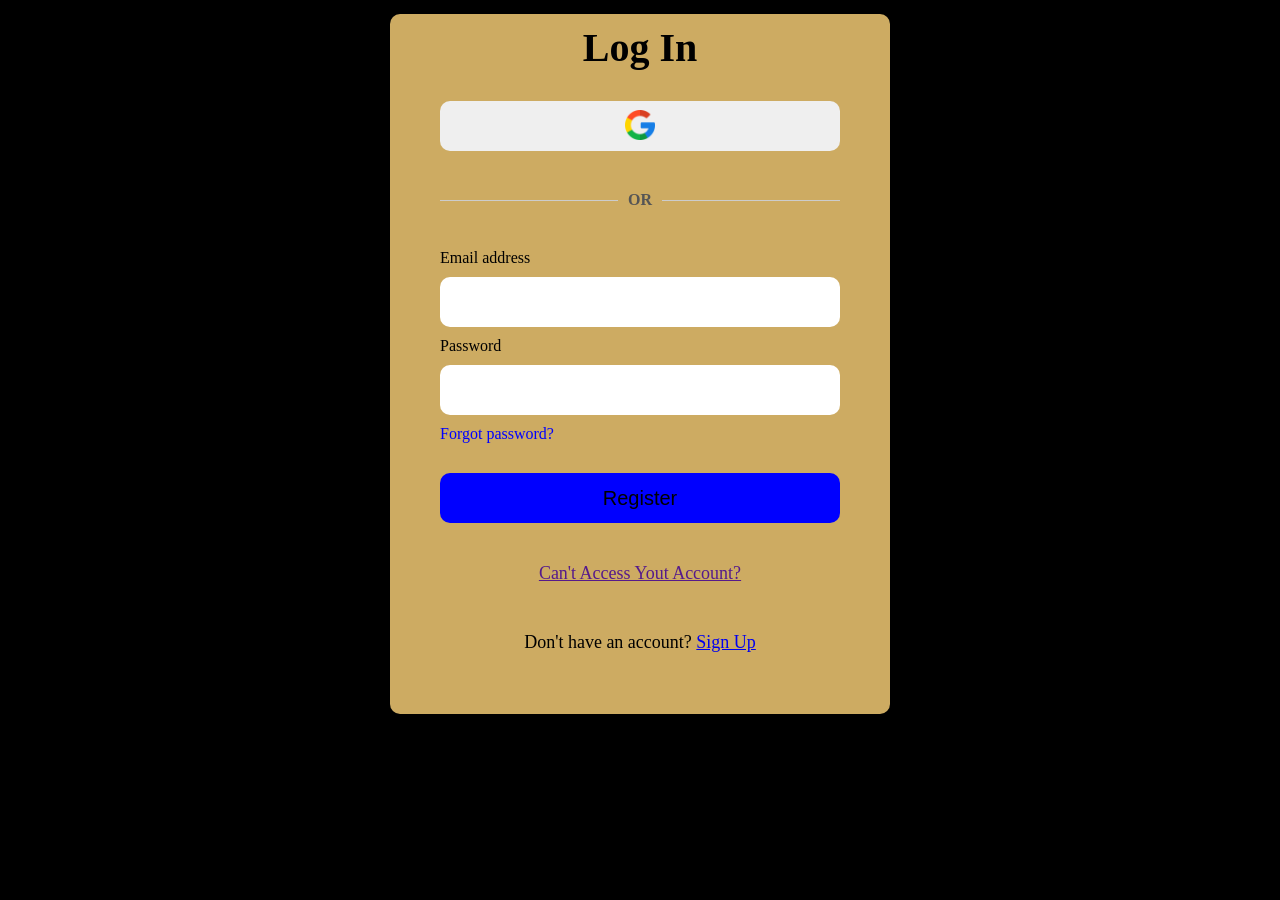
<file: login.html>
<!doctype html>
<html lang="en">
  <head>
    <meta charset="UTF-8" />
    <meta name="viewport" content="width=device-width, initial-scale=1.0" />
    <title>Login</title>
    <link rel="icon" href="Images/fav-icon.png" type="image/png" />

    <style>
      body {
        margin: 0;
        padding: 0;
        box-sizing: border-box;
        background-color: black;
      }
      .outer {
        height: 700px;
        width: 500px;
        background-color: #cdab62;
        margin: 14px auto;
        display: flex;
        flex-direction: column;
        align-items: center;
        gap: 20px;
        border-radius: 10px;
      }

      h1 {
        text-align: center;
        font-size: 40px;
      }

      .btn-icon {
        height: 50px;
        width: 400px;
        border-radius: 10px;
        text-align: center;
        margin: 0 auto;
        border: none;
        cursor: pointer;
      }

      button img {
        height: 30px;
        width: 30px;
      }

      #btn {
        background-color: blue;
        font-size: 20px;
        cursor: pointer;
      }

      .divider {
        display: flex;
        align-items: center;
        width: 80%;
        margin: 20px 0;
      }

      .divider::before,
      .divider::after {
        content: "";
        flex: 1;
        border-bottom: 1px solid #ccc;
      }

      .divider span {
        margin: 0 10px;
        font-weight: bold;
        color: #555;
      }

      label {
        font-weight: 500;
      }

      input {
        height: 50px;
        width: 400px;
        border: none;
        border-radius: 10px;
        padding: 0 10px;
        box-sizing: border-box;
        font-size: 18px;
      }

      p {
        font-size: 18px;
        color: #000;
        text-align: center;
      }

      .margin {
        margin: 10px;
      }
    </style>
  </head>
  <body>
    <div class="outer">
      <h1 class="margin">Log In</h1>
      <div>
        <button class="btn-icon">
            <img src="./Images/google-icon.png" alt="google-icon" />
        </button>
      </div>
      <div class="divider">
        <span>OR</span>
      </div>
      <div class="form">
        <label for="email" id="email" class="margin">Email address</label><br />
        <input type="text" class="margin" /><br />
        <label for="password" id="password" class="margin">Password</label><br />
        <input type="password" class="margin" /> <br>
        <span class="margin" style="color: blue; cursor: pointer;">Forgot password?</span>
      </div>
      <button class="btn-icon margin" id="btn">Register</button>
      <p class="margin"><a href="">Can't Access Yout Account?</a></p>
      <p>
        Don't have an account?
        <a href="signin.html">Sign Up</a>
      </p>
    </div>
  </body>
</html>
</file>
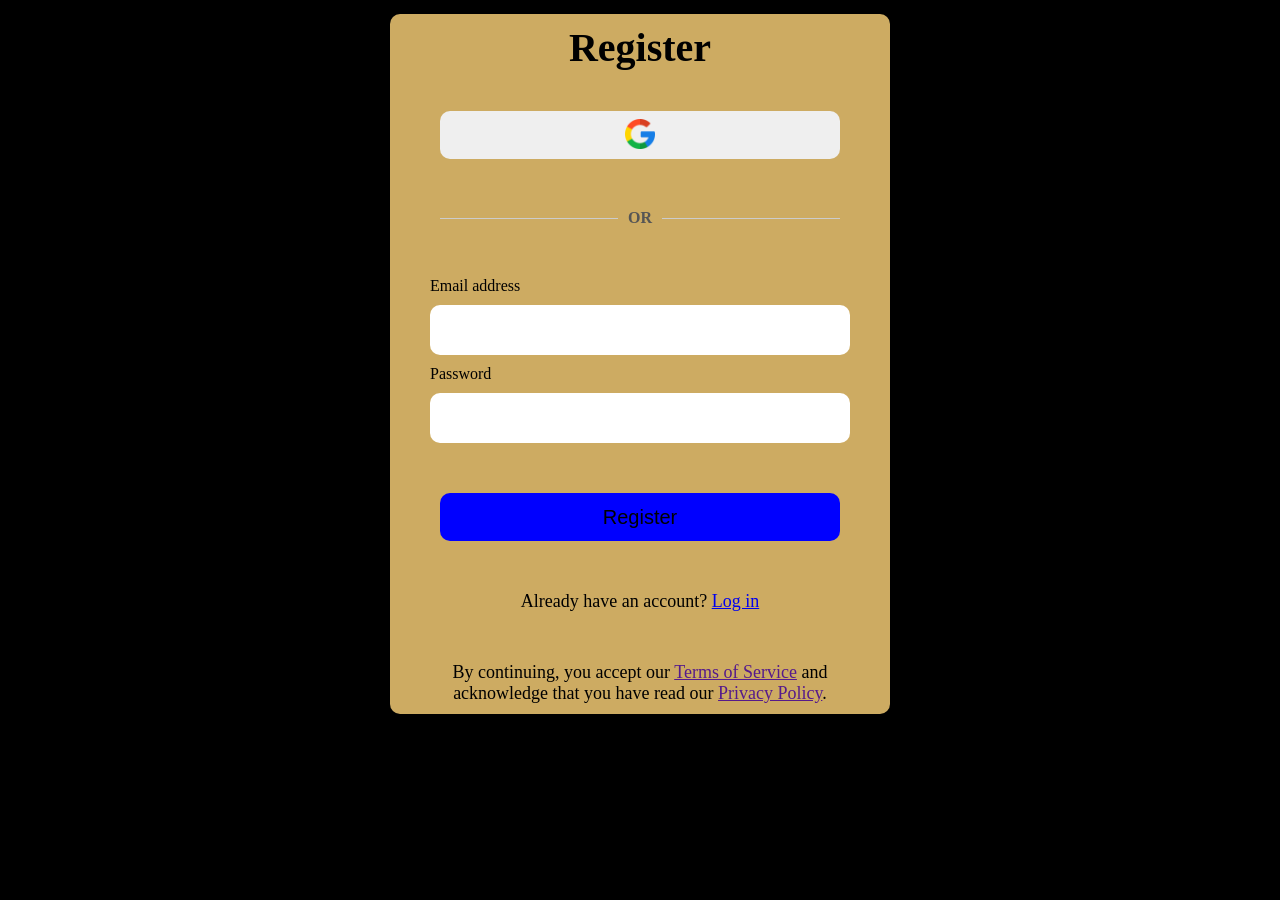
<file: signin.html>
<!doctype html>
<html lang="en">
  <head>
    <meta charset="UTF-8" />
    <meta name="viewport" content="width=device-width, initial-scale=1.0" />
    <title>Sign In</title>
    <link rel="icon" href="Images/fav-icon.png" type="image/png" />

    <style>
      body {
        margin: 0;
        padding: 0;
        box-sizing: border-box;
        background-color: black;
      }
      .outer {
        height: 700px;
        width: 500px;
        background-color: #cdab62;
        margin: 14px auto;
        display: flex;
        flex-direction: column;
        align-items: center;
        gap: 30px;
        border-radius: 10px;
      }

      h1 {
        text-align: center;
        font-size: 40px;
      }

      .btn-icon {
        height: 60px;
        width: 400px;
        border-radius: 10px;
        text-align: center;
        margin: 0 auto;
        border: none;
        cursor: pointer;
      }

      button img {
        height: 30px;
        width: 30px;
      }

      #btn {
        background-color: blue;
        font-size: 20px;
        cursor: pointer;
      }

      .divider {
        display: flex;
        align-items: center;
        width: 80%;
        margin: 20px 0;
      }

      .divider::before,
      .divider::after {
        content: "";
        flex: 1;
        border-bottom: 1px solid #ccc;
      }

      .divider span {
        margin: 0 10px;
        font-weight: bold;
        color: #555;
      }

      label {
        font-weight: 500;
      }

      input {
        height: 50px;
        width: 400px;
        border: none;
        border-radius: 10px;
        padding: 0 10px;
        font-size: 18px;
      }

      p {
        font-size: 18px;
        color: #000;
        margin: 20px;
        text-align: center;
      }

      .margin {
        margin: 10px;
      }
    </style>
  </head>
  <body>
    <div class="outer">
      <h1 class="margin">Register</h1>
      <button class="btn-icon">
        <img src="./Images/google-icon.png" alt="google-icon" />
      </button>
      <div class="divider">
        <span>OR</span>
      </div>
      <div class="form">
        <label for="email" id="email" class="margin">Email address</label><br />
        <input type="text" class="margin" /><br />
        <label for="password" id="password" class="margin">Password</label
        ><br />
        <input type="password" class="margin" />
      </div>
      <button class="btn-icon margin" id="btn">Register</button>
      <p class="margin">Already have an account? <a href="login.html">Log in</a></p>
      <p class="margin" style="width: 80%;">
        By continuing, you accept our
        <a href="">Terms of Service</a> and acknowledge that you have read our
        <a href="">Privacy Policy</a>.
      </p>
    </div>
  </body>
</html>
</file>
